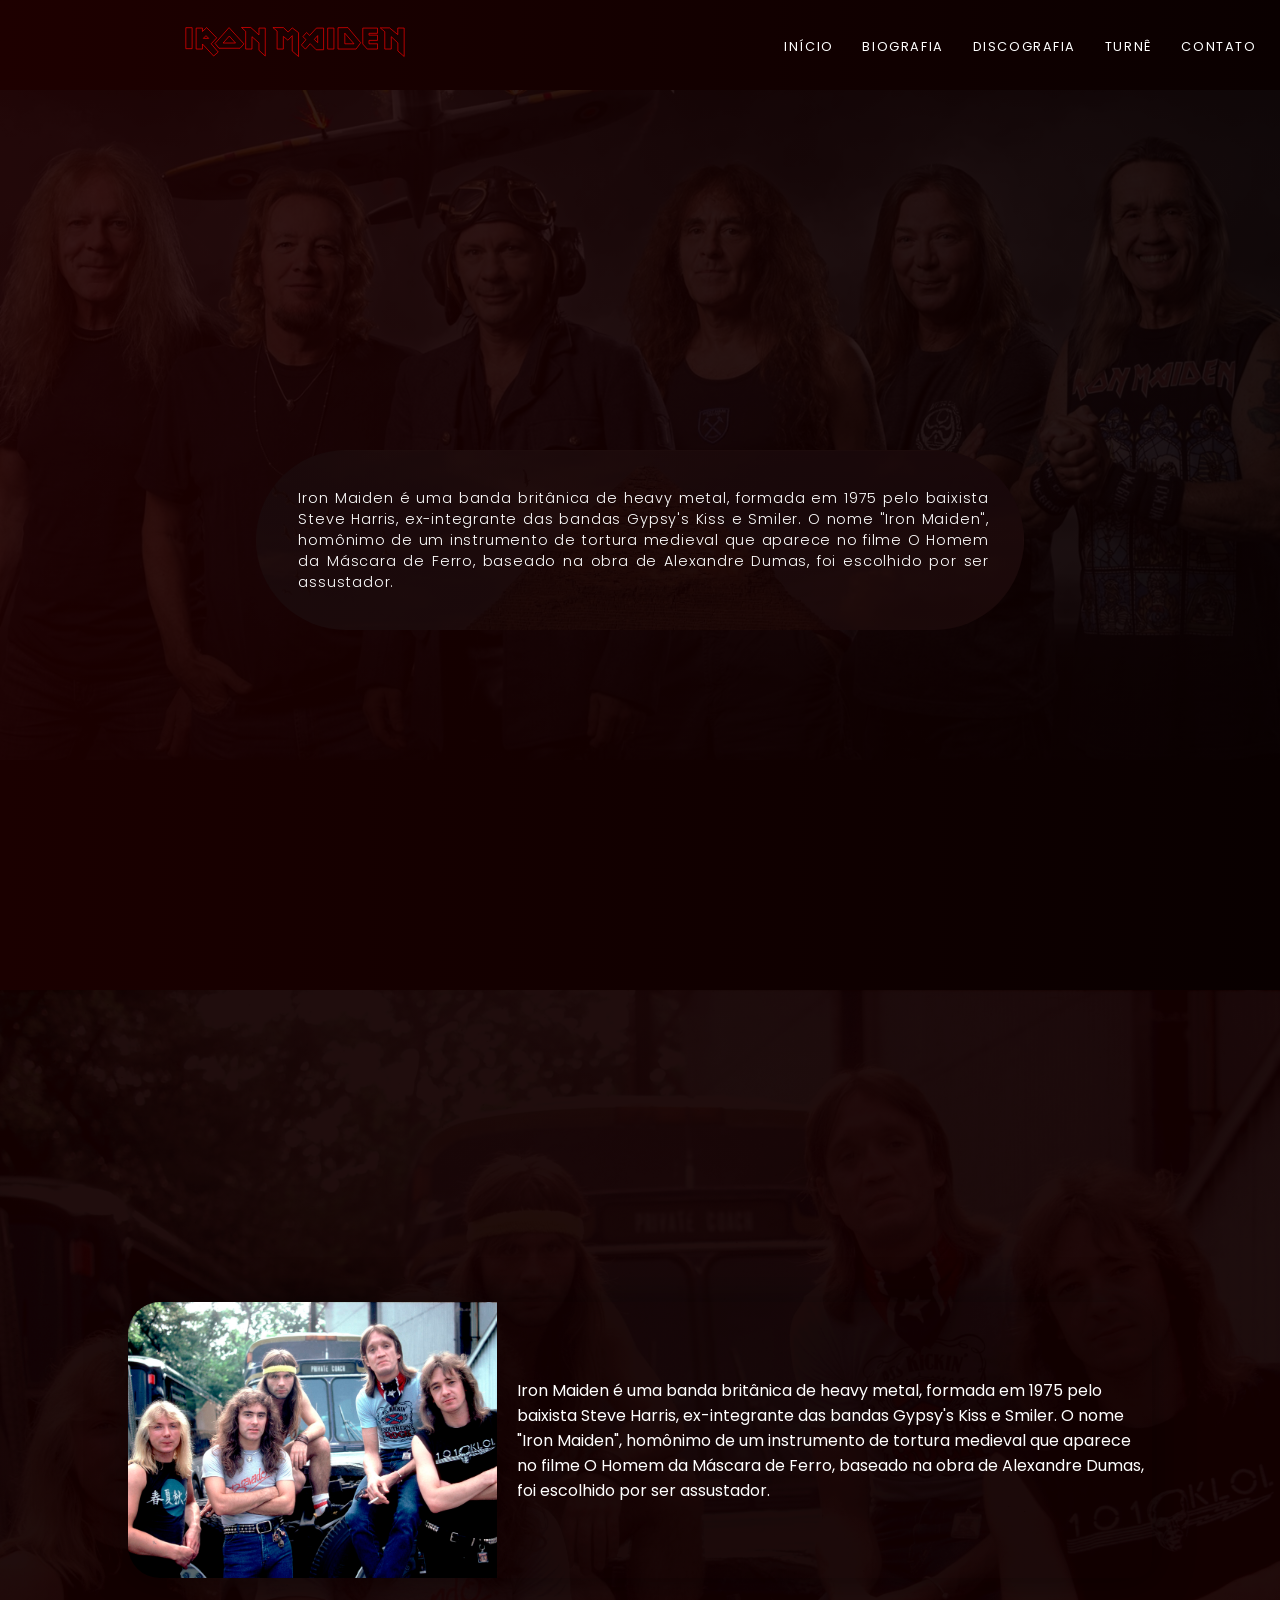
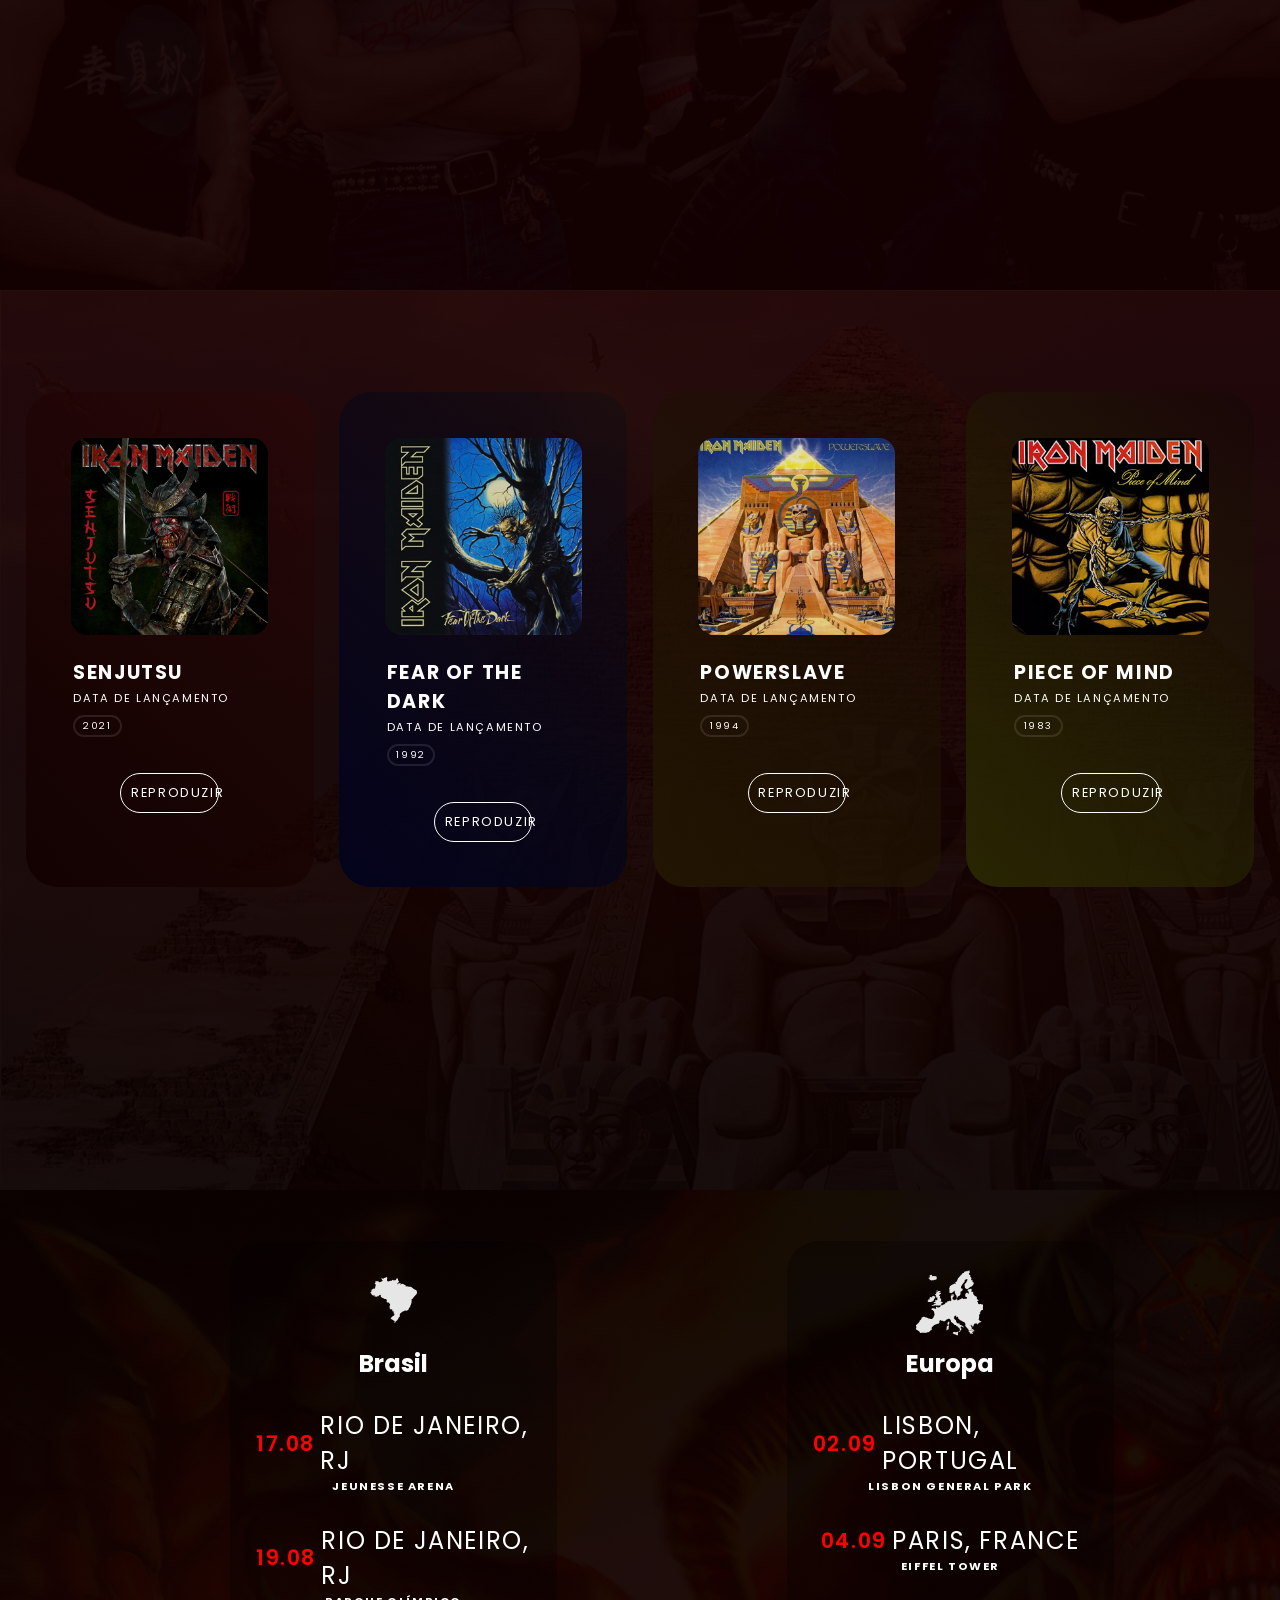
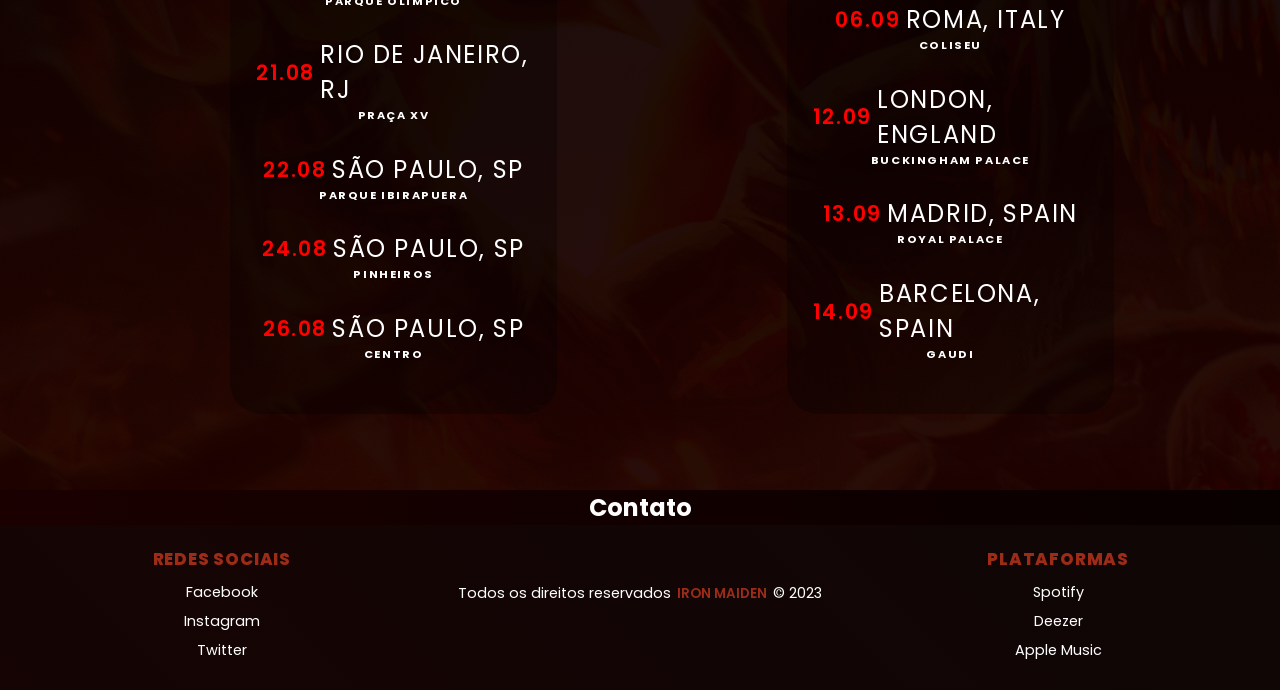
<file: LandingPage-IronMaiden/index.html>
<!DOCTYPE html>
<html lang="pt-br">
<head>
    <meta charset="UTF-8">
    <meta name="viewport" content="width=device-width, initial-scale=1.0">
    <title>Iron Maiden</title>
    <link rel="stylesheet" href="style.css">
    
</head>
<body>
    <header>
        <div>
            <img id="logo" src="img/iron-maiden.svg" alt="Iron Maiden Logo">
        </div>
        <nav class="nav-bar">
            <ul>
                <li><a href="#inicio">Início</a></li>
                <li><a href="#biografia">Biografia</a></li>
                <li><a href="#discografia">Discografia</a></li>
                <li><a href="#turne">Turnê</a></li>
                <li><a href="#contato">Contato</a></li>
            </ul>
        </nav>
    </header>

    <main>
        <div class="inicio-content">
            <section id="inicio">
                <div class="inicio-container">
                    
                    <p>Iron Maiden é uma banda britânica de heavy metal, formada em 1975
                    pelo baixista Steve Harris, ex-integrante das bandas Gypsy's Kiss e Smiler.
                    O nome "Iron Maiden", homônimo de um instrumento de tortura medieval que
                    aparece no filme O Homem da Máscara de Ferro, baseado na obra de Alexandre Dumas,
                    foi escolhido por ser assustador.</p>
                    <form id="btn-ler-mais" action="#biografia">
                        <input type="submit" value="Ler Mais" />
                    </form>
                    <!-- <button  href="">Ler Mais</button> -->
                </div>
                
            </section>
        </div>

        <div class="biografia-content" id="biografia">
            <section>
                
                <div class="biografia-container">
                    <img src="img/biografia.jpg" alt="Foto da banda">
                    <p class="biografia-description">Iron Maiden é uma banda britânica de heavy metal, formada em 1975
                        pelo baixista Steve Harris, ex-integrante das bandas Gypsy's Kiss e Smiler.
                        O nome "Iron Maiden", homônimo de um instrumento de tortura medieval que
                        aparece no filme O Homem da Máscara de Ferro, baseado na obra de Alexandre Dumas,
                        foi escolhido por ser assustador.
                    </p>
                </div>
                    
                </div>
            </section>
        </div>
        <div class="discografia-content" id="discografia">
            <section style="display: flex;">
                    <div class="discografia-container" id="senjutsu">
                        <div class="music-player">
                            <img src="img/senjutsu.jpg" alt="Capa do Álbum">
                            <div class="music-info">
                                <h2>Senjutsu</h2>
                                <h3>Data de lançamento</h3>
                                <div class="music-btn-div">
                                    <button>2021</button>
                                </div>
                            </div>
                            <audio id="myAudio" src="sound/fear_of_the_dark.mp3"></audio>
                            <button class="play-btn" id="playPauseButton">Reproduzir</button>
                        </div>
                    </div> 
                
                    <div class="discografia-container" id="fear_of_the_dark">
                        <div class="music-player">
                            <img src="img/fear_of_the_dark.jpg" alt="Capa do Álbum">
                            <div class="music-info">
                                <h2>Fear Of The Dark</h2>
                                <h3>Data de lançamento</h3>
                                <div class="music-btn-div">
                                    <button>1992</button>
                                </div>
                                
                            </div>
                            <audio id="myAudio" src="sound/fear_of_the_dark.mp3"></audio>
                            <button class="play-btn" id="playPauseButton">Reproduzir</button>
                        </div>
                    </div>

                    <div class="discografia-container" id="powerslave">
                        <div class="music-player">
                            <img src="img/powerslave.jpg" alt="Capa do Álbum">
                            <div class="music-info">
                                <h2>Powerslave</h2>
                                <h3>Data de lançamento</h3>
                                <div class="music-btn-div">
                                    <button>1994</button>
                                </div>
                            </div>
                            <audio id="myAudio" src="sound/fear_of_the_dark.mp3"></audio>
                            <button class="play-btn" id="playPauseButton">Reproduzir</button>
                        </div>
                    </div>

                    <div class="discografia-container" id="piece_of_mind">
                        <div class="music-player">
                            <img src="img/piece_of_mind.jpg" alt="Capa do Álbum">
                            <div class="music-info">
                                <h2>Piece Of Mind</h2>
                                <h3>Data de lançamento</h3>
                                <div class="music-btn-div">
                                    <button>1983</button>
                                </div>
                            </div>
                            <audio id="myAudio" src="sound/fear_of_the_dark.mp3"></audio>
                            <button class="play-btn" id="playPauseButton">Reproduzir</button>
                        </div>
                    </div>
            </section>
        </div>

        <div class="turne-content">
            <section id="turne">
                <div class="turne-container">
                    <img src="img/brazil-map.svg" alt="Mapa do Brasil">
                    <h1>Brasil</h1>
                    
                        <h2><span>17.08</span>Rio de Janeiro, RJ</h2>
                        <p>Jeunesse Arena</p>

                        <h2><span>19.08</span>Rio de Janeiro, RJ</h2>
                        <p>Parque Olímpico</p>

                        <h2><span>21.08</span>Rio de Janeiro, RJ</h2>
                        <p>Praça XV</p>

                        <h2><span>22.08</span>São Paulo, SP</h2>
                        <p>Parque Ibirapuera</p>

                        <h2><span>24.08</span>São Paulo, SP</h2>
                        <p>Pinheiros</p>

                        <h2><span>26.08</span>São Paulo, SP</h2>
                        <p>Centro</p>
                </div>

                <div class="turne-container">
                    <img src="img/europa-map.svg" alt="Mapa do Brasil">
                    <h1>Europa</h1>
                    
                        <h2><span>02.09</span>Lisbon, Portugal</h2>
                        <p>Lisbon General Park</p>

                        <h2><span>04.09</span>Paris, France</h2>
                        <p>Eiffel Tower</p>

                        <h2><span>06.09</span>Roma, Italy</h2>
                        <p>Coliseu</p>

                        <h2><span>12.09</span>London, England</h2>
                        <p>Buckingham Palace</p>

                        <h2><span>13.09</span>Madrid, Spain</h2>
                        <p>Royal Palace</p>

                        <h2><span>14.09</span>Barcelona, Spain</h2>
                        <p>Gaudi</p>
                </div>
                
            </section>
        </div>

        <div class="contato-content">
            <section id="contato">
                <h1>Contato</h1>

            </section> 
        </div>
    </main>

    <footer>
        
        <div class="redes-sociais">
            <h1>Redes Sociais</h1>
            <ul>
                <li><a href="#">Facebook</a></li>
                <li><a href="#">Instagram</a></li>
                <li><a href="#">Twitter</a></li>
            </ul>
        </div>
        <p class="copyright">Todos os direitos reservados <a href="">Iron Maiden</a> &copy; 2023</p>
        <div class="plataformas">
            <h1>Plataformas</h1>
            <ul>
                <li><a href="#">Spotify</a></li>
                <li><a href="#">Deezer</a></li>
                <li><a href="#">Apple Music</a></li>
            </ul>
        </div>
    </footer>

    <script src="script.js"></script>
</body>
</html>
</file>
<file: LandingPage-IronMaiden/style.css>
@import url('https://fonts.googleapis.com/css2?family=Courier+Prime:ital,wght@0,400;0,700;1,400;1,700&family=Poppins:ital,wght@0,100;0,200;0,300;0,400;0,500;0,600;0,700;0,800;0,900;1,100;1,200;1,300;1,400;1,500;1,600;1,700;1,800;1,900&display=swap');
@import url('https://fonts.googleapis.com/css2?family=Courier+Prime:ital,wght@0,400;0,700;1,400;1,700&family=Poppins:ital,wght@0,100;0,200;0,300;0,400;0,500;0,600;0,700;0,800;0,900;1,100;1,200;1,300;1,400;1,500;1,600;1,700;1,800;1,900&family=Poppins:ital,wght@0,100;0,200;0,300;0,400;0,500;0,600;0,700;0,800;0,900;1,100;1,200;1,300;1,400;1,500;1,600;1,700;1,800;1,900&display=swap');

::-webkit-scrollbar{
    width: 0.4rem;
}
::-webkit-scrollbar-thumb{
    background: #ffffff1f;    /* color of the scroll thumb */
    border-radius: 20px;       /* roundness of the scroll thumb */
    border: none;  /* creates padding around scroll thumb */
    transition: 1s;
}
::-webkit-scrollbar-track {
    background:linear-gradient(to bottom, rgb(68, 0, 0), rgb(36, 0, 0)) ;
}
::-webkit-scrollbar-thumb:hover{
    background-color: rgb(100, 0, 0);
    transition: 1s ease;
}

* {
    margin: 0;
    padding: 0;
    box-sizing: border-box;
}
html{
    scroll-behavior: smooth;
}
body{
    font-family: 'Poppins', sans-serif;
    color: #fff;
}

header{
    display: flex;
    width: 100%;
    height: 10vh;
    background: linear-gradient(to left, rgb(10, 0, 0), rgb(30, 0, 0));
    justify-content: space-around;
    align-items: center;
    overflow: hidden;
}
#logo{
    width: 100%;
    height: 100%;
    cursor: pointer;
    transition: 0.70s;
    mix-blend-mode: screen;
}
#logo:hover{
    transform: scale(1.05);
    transition: 0.35s;
}
.nav-bar ul{
    display: flex;

    list-style: none;
}
.nav-bar li{
    margin-left: 8%;
}
.nav-bar li a{
    font-size: 80%;
    text-transform: uppercase;
    letter-spacing: 0.1rem;
    color: white;
    text-decoration: none;
    transition: 0.5s;
}
.nav-bar li a:hover{
    color: rgb(143, 42, 42);
    font-weight: 600;
    transition: 0.5s;
}
main{
    display: flex;
    justify-content: center;
    align-items: center;
    flex-direction: column;
    width: 100%;
    height: 100%;
    background: linear-gradient(to right, rgba(30, 0, 0, 0.9), rgba(10, 0, 0, 0.9)), url("img/iron-maiden.png");
    background-color: black;
    background-position: center center;
    background-size: contain;
    background-position-y: 0px;
    background-repeat: no-repeat;
    position: relative;
    overflow: hidden;
    
}
.inicio-content{
    width: 100%;
    height: 100vh;
    display: flex;
    justify-content: center;
    align-items: center;
    position: relative;
    overflow: hidden;
}
#inicio{
    display: flex;
    flex-direction: column;
    position: relative;
    overflow: hidden;
    
    justify-content: center;
    align-items: center;
}
#btn-ler-mais{
    display: none;
}
.inicio-container{
    width: 60%;
    height: 20vh;
    display: flex;
    justify-content: center;
    align-items: center;
    
    padding: 1%;
    margin-left: 25%;
    margin-right: 25%;
    
    background: linear-gradient(to right, rgba(20, 0, 0, 0.95), rgba(20, 0, 0, 0.95)), url("img/background.jpg");
    background-position: center center;
    background-size: cover;
    background-position-y: 0px;
    background-repeat: no-repeat;

    position: relative;
    overflow: hidden;
    border-radius: 20rem;
    transition: 0.8s;
}

.inicio-container h1{
    padding: 2%;
    font-size: 300%;
    font-weight: 100;
}
.inicio-container p{
    text-align: justify;
    letter-spacing: 0.05rem;
    align-items: left;
    padding: 1%;
    margin-right: 2%;
    margin-left: 3%;
    font-size: 90%;
    font-weight: 300;   
}

.inicio-container:hover
{
    transform: scale(1.1);
    transition: 0.5s;
    height: 30vh;
    #btn-ler-mais{
        font-family: Poppins, sans-serif;
        text-transform: uppercase;
        font-size: 50%;
        letter-spacing: 0.15rem;
        font-weight: 600;
        display: flex;
        justify-content: center;
        align-items: center;
        margin-top: 0%;
        margin-right: 5%;
        width: 50%;
        height: 6vh;
        border: none;
        background-color: transparent;
        border-radius: 10rem;
        color: white;
        transition: 1s;
        cursor: pointer;
        transition: 0.35s;
    }
    #btn-ler-mais input{
        font-family: Poppins, sans-serif;
        text-transform: uppercase;
        font-size: 100%;
        letter-spacing: 0.15rem;
        font-weight: 600;
        width: 100%;
        height: 6vh;
        border: solid 1px white;
        background-color: transparent;
        border-radius: 10rem;
        color: white;
        transition: 1s;
        cursor: pointer;
        transition: 0.35s;
    }
    #btn-ler-mais input:hover{
        background-color: white;
        color: black;
        transition: 0.35s;
    }
}

.biografia-content{
    background-color: black;
    background: linear-gradient(to right, rgba(20, 0, 0, 0.95), rgba(20, 0, 0, 0.95)), url("img/biografia.jpg");
    background-position: center center;
    background-position-y: 0px;
    background-size: cover;
    background-repeat: no-repeat;
    width: 100%;
    height: 100vh;
    display: flex;
    overflow: hidden;
    justify-content: center;
    align-items: center;
}
.biografia-container{
    display: flex;
    width: 80%;
    margin-left: 10%;
    background-color: rgba(10, 0, 0, 0.2);
    border-radius: 2rem 1rem 1rem 2rem;
    transition: 1s;
    box-shadow: 0 0 2.5rem rgba(0, 0, 0, 0.4);
}
.biografia-container:hover{
    background-color: rgba(10, 0, 0, 0.4);
    transform: scale(1.1);
    transition: 0.35s;
    box-shadow: 0 0 5rem rgba(0, 0, 0, 0.8);
}

.biografia-container img{
    width: 36%;
    height: 25%;
    border-radius: 2rem 0 0 2rem;
    object-fit: cover;
    object-position: center;
}
.biografia-description{
    margin-left: 2%;
    display: flex;
    flex-direction: column;
    justify-content: center;
    align-items: center;
}

.discografia-content{
    height: 100vh;
    width: 100%;
    background: linear-gradient(to bottom,rgba(30,0,0,0.95), rgba(10,0,0,0.95)), url("img/background.jpg");
}

.discografia-container{
    margin-top: 8%;
    width: 22.5%;
    border-radius: 2rem;
    padding: 2%;
    margin-left: 2%;
    transition: 0.5s;
}
.discografia-container:hover{
    transform: scale(1.1);
    transition: 0.5s;
}

.music-info{
    margin-left: 1%;
    margin-top: 5%;
}
.music-info h2{
    font-size: 120%;
    font-weight: bolder;
    letter-spacing: 0.1rem;
    text-transform: uppercase;
    margin-bottom: 2%;
}
.music-info h3{
    font-size: 0.7rem;
    font-weight: 400;
    letter-spacing: 0.1rem;
    text-transform: uppercase;
}
.music-btn-div
{
    width: 25%;
    margin-top: 2%;
    height: 2.5vh;
    background-color: rgba(0, 0, 0, 0);
}
.music-info button{
    border: solid 2px rgba(255, 255, 255, 0.1);
    border-radius: 5rem;
    background-color: transparent;
    color: white;
    font-family: Poppins, sans-serif;
    padding: 5%;
    width: 100%;
    height: 100%;
    margin-top: 5%;
    font-size: 60%;
    letter-spacing: 0.1rem;
    cursor: pointer;
}

.music-player{
    padding: 20px;
}
.music-player img{
    width: 100%;
    height: 100%;
    border-radius: 1rem;
    filter: brightness(0.9);
    margin-bottom: 3%;
}
.play-btn{
    font-family: Poppins, sans-serif;
    border: solid 1px white;
    border-radius: 5rem;
    background-color: transparent;
    color: white;
    
    padding: 5%;
    width: 50%;
    margin-top: 20%;
    margin-left: 25%;
    font-size: 80%;
    letter-spacing: 0.1rem;
    text-transform: uppercase;
    cursor: pointer;
}
.play-btn:hover{
    background-color: white;
    color: black;
    transition: 0.35s;
    box-shadow: 0 0 2rem rgba(255, 255, 255, 0.425);
}

#playPauseButton.paused {
    background-color: #ffffff; /* Cor vermelha para indicar pausa */
    color: black;
    transition: 1s;
}


#senjutsu{
    background: linear-gradient(45deg,rgb(19, 1, 1), rgba(66, 0, 0, 0.2));
}
#fear_of_the_dark{
    background: linear-gradient(45deg,rgb(3, 3, 29), #0d0d1165);
}
#powerslave{
    background: linear-gradient(45deg,rgb(34, 21, 2), rgba(10,10,0,0.2));
}
#piece_of_mind{
    background: linear-gradient(45deg,rgb(41, 38, 2), rgba(0,0,0,0.2));
}

.turne-content{
    height: 100vh;
    width: 100%;
    background: linear-gradient(to top,rgba(30,0,0,0.95), rgba(10,0,0,0.95)), url("img/turne.jpg");
}
#turne{
    display: flex;
}
.turne-container{
    margin-top: 4%;
    width: 25.5%;
    border-radius: 2rem;
    padding: 2%;
    margin-left: 18%;
    transition: 0.5s;
    background: rgba(0, 0, 0, 0.3);
    
}
.turne-container h1{
    display: flex;
    justify-content: center;
    align-items: center;
}
.turne-container h2{
    font-size: 150%;
    font-weight: 400;
    letter-spacing: 0.1rem;
    text-transform: uppercase;
    margin-top: 10%;
    display: flex;
    justify-content: center;
    align-items: center;
    
}
.turne-container p{
    font-size: 0.7rem;
    font-weight: bolder;
    letter-spacing: 0.1rem;
    text-transform: uppercase;
    display: flex;
    justify-content: space-around;
    align-items: center;
}
.turne-container span{
    font-size: 1.3rem;
    font-weight: 600;
    color: red;
    letter-spacing: 0.1rem;
    text-transform: uppercase;
    padding-right: 2%;
}

.turne-container img{
    width: 25%;
    height: 10%;
    border-radius: 1rem;
    filter: brightness(0.9);
    margin-left: 37%;
}

footer{
    display: flex;
    justify-content: space-between;
    background: linear-gradient(45deg, #160404,#0f0606);
    color: white;
    padding: 0.8rem;
}

.redes-sociais, .plataformas, .copyright{
    flex: 1;
    padding: 0.5rem;
    text-align: center;
}
.copyright{
    margin-top: 3%;
    font-size: 90%;
    
}
.copyright a{
    color: rgb(156, 44, 24);
    text-transform: uppercase;
    font-weight: 600;
    font-size: 93%;
    padding: 0.5%;
    transition: 1s;
}
.copyright a:hover{
    color: rgb(143, 42, 42);
    font-weight: 900;
    transition: 0.5s;
    font-size: 90%;
}
footer h1{
    color: rgb(156, 44, 24);
    font-size: 105%;
    letter-spacing: 0.05rem;
    padding-bottom: 0.5%;
    text-transform: uppercase;
    font-weight: 800;
}
footer ul{
    font-size: 90%;
    list-style-type: none;
    padding: 0;
}
footer li{
    margin: 0.5rem 0;
}
footer a{
    text-decoration: none;
    color: white;
    transition: 0.5s;
}
footer a:hover{
    text-decoration: none;
    color: rgba(255, 255, 255, 0.5);
    font-size: 80%;
    transition: 0.35s;
}

@media screen and (max-width: 856px) {
    #logo {
        display: none;
    }
}
</file>
